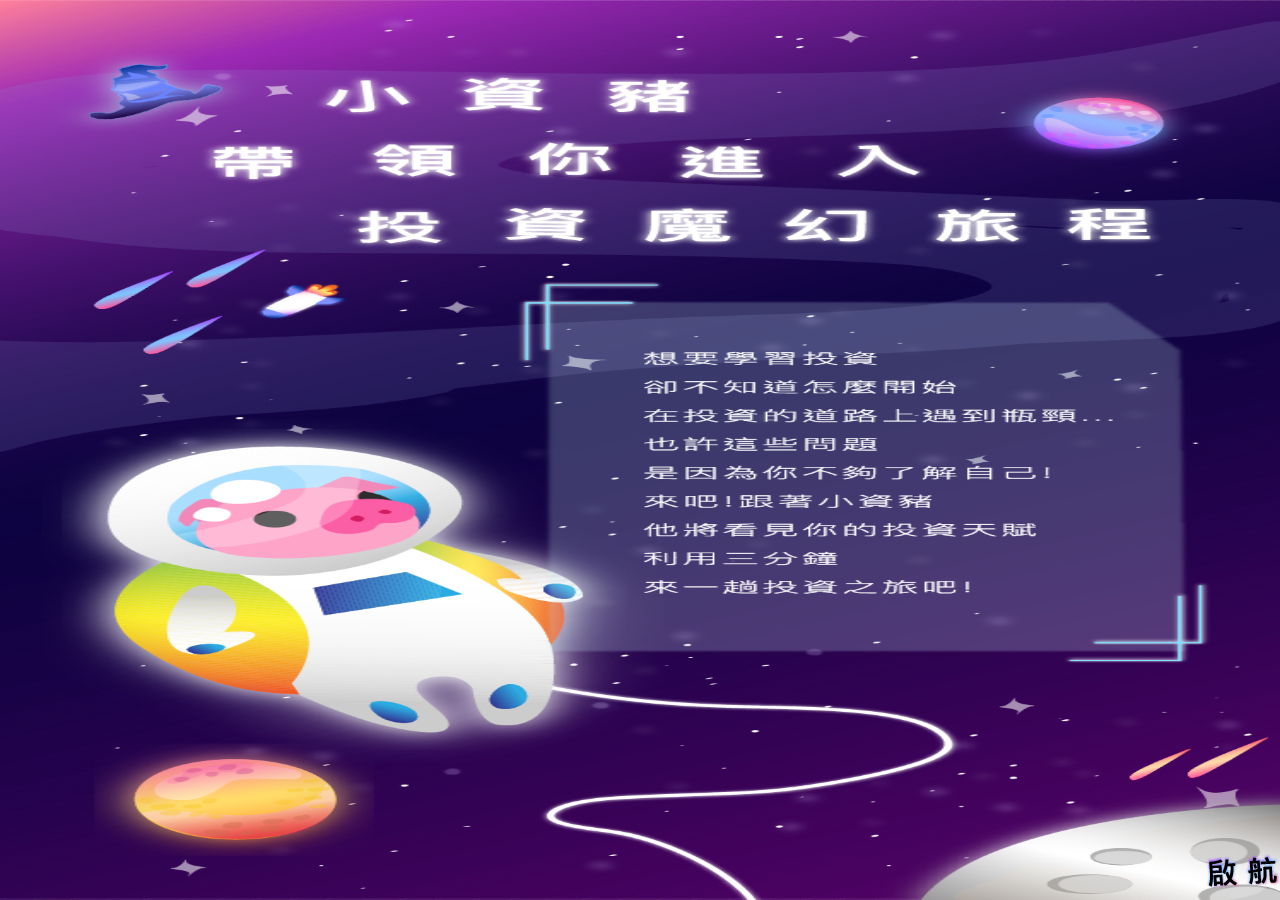
<file: index.html>
<!DOCTYPE html>
<html>
    <head>
        <meta charset="utf-8">
        <title>小資豬帶領你進入投資魔幻旅程</title>
        <meta name="viewport" content="width=device-width, initial-scale=1.0">
		<meta http-equiv="Content-Type" content="text/html; charset=UTF-8" />
        <link rel="stylesheet" href="https://cdn.staticfile.org/twitter-bootstrap/3.3.7/css/bootstrap.min.css">  
        <link rel="stylesheet" href="css/questions.css?<?=time();?>">  
		<script src="https://cdn.staticfile.org/jquery/2.1.1/jquery.min.js"></script>
		<link rel="shortcut icon" href="./favicon.ico" />
        <script src="https://cdn.staticfile.org/twitter-bootstrap/3.3.7/js/bootstrap.min.js"></script>
		<script src="https://static.line-scdn.net/liff/edge/2.1/sdk.js"></script>
		<script>
			window.onload = function () {

				if(liff.isInClient())
				{

				
				var myLiffId = "1598840872-V4amMq00";
				liff
					.init({
					    liffId: myLiffId 
					})
					.then(() => {
						var accessToken = liff.getAccessToken();
						$.ajax({
							type: "POST",
							url: './login.php',
							data: {accessToken:accessToken},
							success: function(msg) {
								if(msg == "true"){
									document.getElementById("start").disabled = false;
								}else{
									liff.login();
								}
							},
						});
					})
					.catch((err) => {
						console.log('22322');
						console.log('err', err);
					});

				}
				else
				{
					alert('請使用行動版Line來開啟此網頁');
					var opened=window.open('about:blank','_self'); opened.close();
				}
			}
			
		</script>
		<style>
			body{
			background-image:url(./img/indexcontent.png);
			height: 100%;
			
			position: relative;
			background-size: 100% 100% ;
			background-repeat: no-repeat;
			}
		</style>
    </head>
    <body >
	
       
		<div >
		
			
				<div class="col-md-4 text-right" style=" height:100%;width:100%;position: absolute;">
					<div style="position: absolute;bottom:0px;right: 0px;">
					<button id="start" type="button" style="background-image:url(./img/indexbut.png) ;height: 45px;width:75px;background-color:rgba(255, 255, 255, 0);border:0px none; background-repeat: no-repeat" onclick="location.href='first.php'"  disabled="disabled"  ></button>
				</div>
			</div>
		</div>
        
    </body>
</html>
</file>
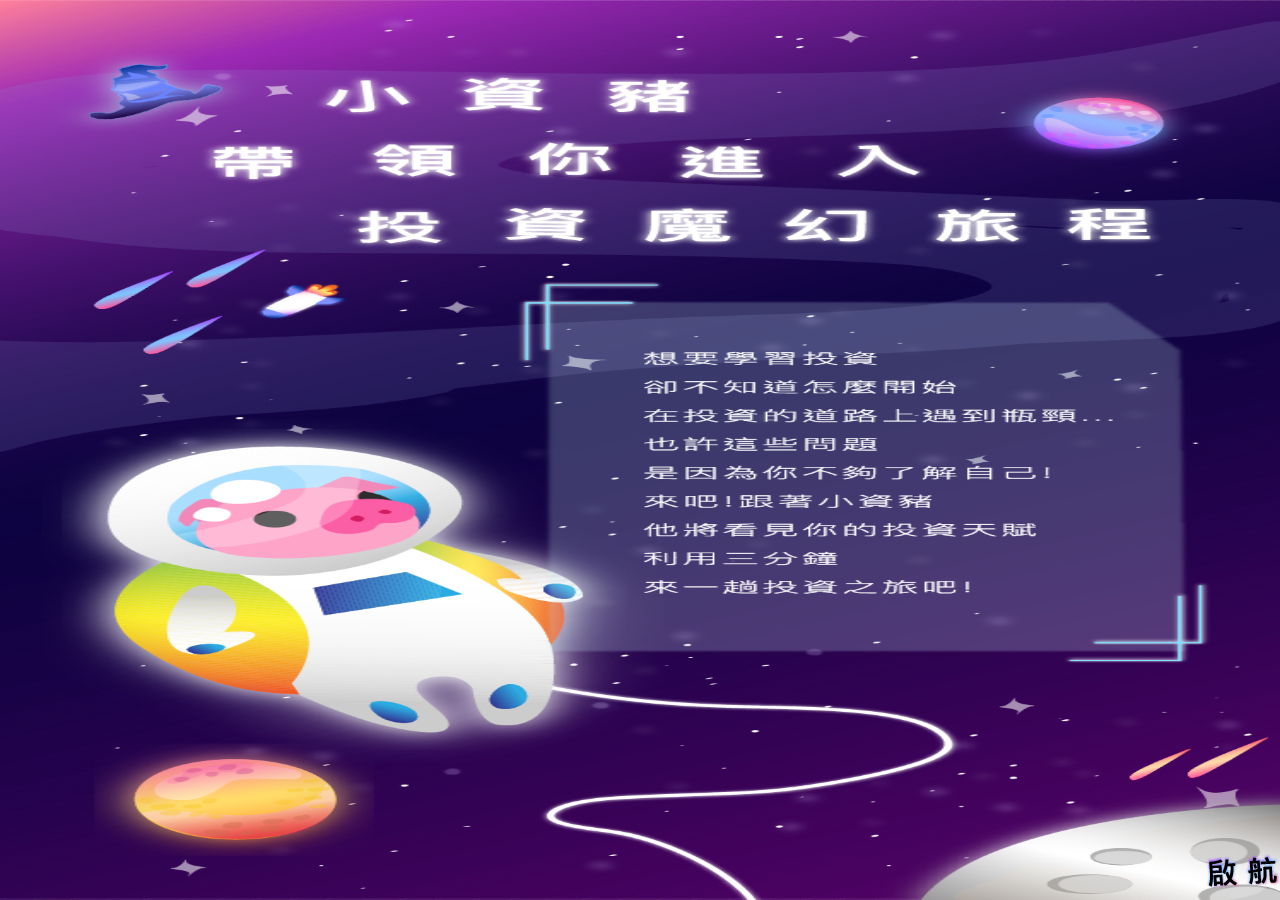
<file: index copy.html>
<!DOCTYPE html>
<html>
    <head>
        <meta charset="utf-8">
        <title>小資豬帶領你進入投資魔幻旅程</title>
        <meta name="viewport" content="width=device-width, initial-scale=1.0">
		<meta http-equiv="Content-Type" content="text/html; charset=UTF-8" />
        <link rel="stylesheet" href="https://cdn.staticfile.org/twitter-bootstrap/3.3.7/css/bootstrap.min.css">  
        <link rel="stylesheet" href="css/questions.css?<?=time();?>">  
	    <script src="https://cdn.staticfile.org/jquery/2.1.1/jquery.min.js"></script>
        <script src="https://cdn.staticfile.org/twitter-bootstrap/3.3.7/js/bootstrap.min.js"></script>
		<script src="https://static.line-scdn.net/liff/edge/2.1/sdk.js"></script>
		<script>
			window.onload = function () {

				if(liff.isInClient())
				{

				
				var myLiffId = "1598840872-V4amMq00";
				liff
					.init({
					    liffId: myLiffId 
					})
					.then(() => {
						var accessToken = liff.getAccessToken();
						$.ajax({
							type: "POST",
							url: './login.php',
							data: {accessToken:accessToken},
							success: function(msg) {
								if(msg == "true"){
									document.getElementById("start").disabled = false;
								}else{
									liff.login();
								}
							},
						});
					})
					.catch((err) => {
						console.log('22322');
						console.log('err', err);
					});

				}
				else
				{
					alert('請使用行動版Line來開啟此網頁');
					window.location.href="about:blank";
  					window.close();
				}
			}
			
		</script>
		<style>
			body{
			background-image:url(./img/indexcontent.png);
			height: 100%;
			weight: auto;
			position: relative;
			background-size: 100% 100% ;
			background-repeat: no-repeat;
			}
		</style>
    </head>
    <body >
	
       
		<div >
		
			
				<div class="col-md-4 text-right" style=" height:100%;width:100%;position: absolute;">
					<div style="position: absolute;bottom:0px;right: 0px;">
					<button id="start" type="button" style="background-image:url(./img/indexbut.png) ;height: 45px;width:75px;background-color:rgba(255, 255, 255, 0);border:0px none; background-repeat: no-repeat" onclick="location.href='first.php'"  disabled="disabled"  ></button>
				</div>
			</div>
		</div>
        
    </body>
</html>
</file>
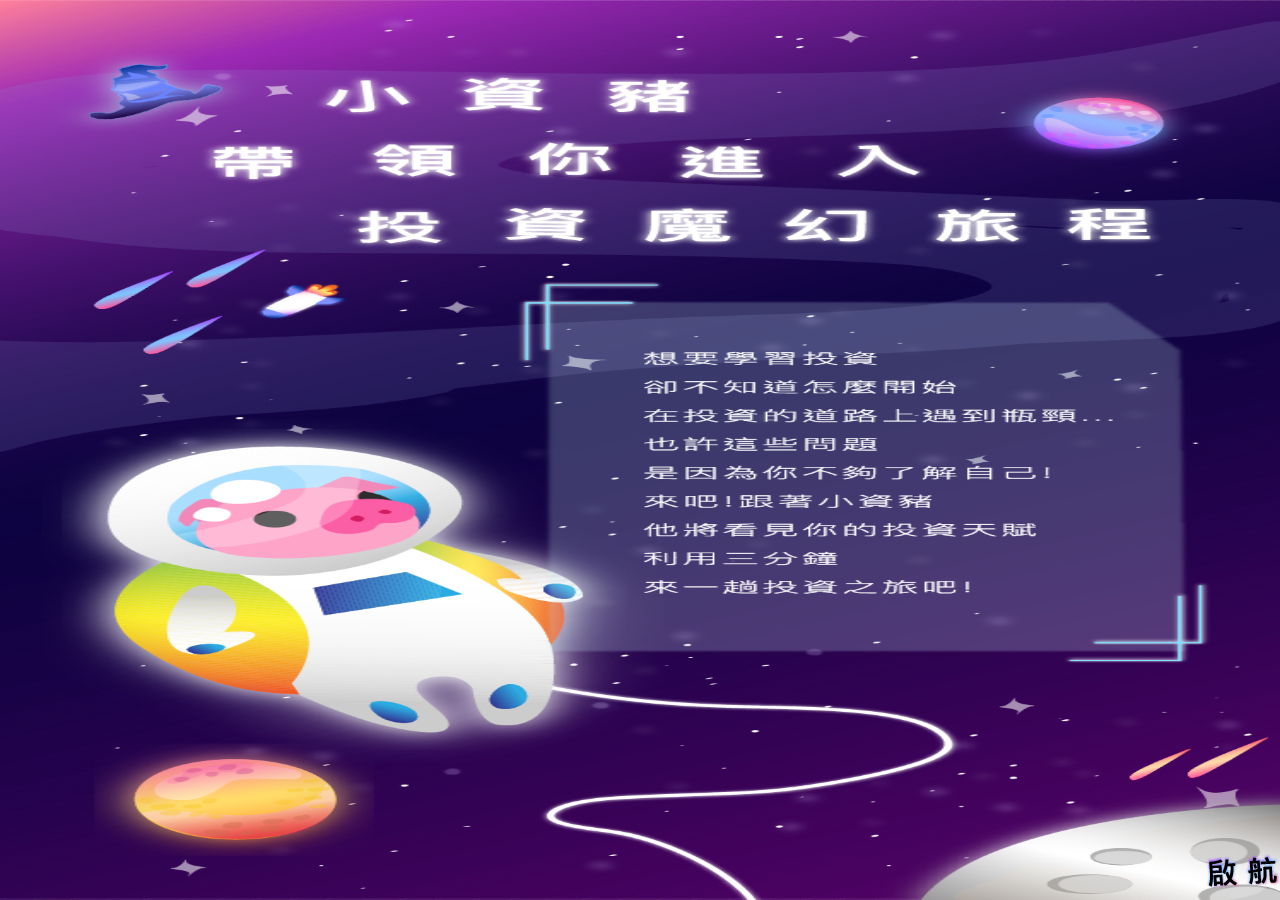
<file: indexlocal.html>
<!DOCTYPE html>
<html>
    <head>
		<meta charset="utf-8">
		<link rel="shortcut icon" href="./favicon.ico" />
        <title>小資豬帶領你進入投資魔幻旅程</title>
        <meta name="viewport" content="width=device-width, initial-scale=1.0">
		<meta http-equiv="Content-Type" content="text/html; charset=UTF-8" />
        <link rel="stylesheet" href="https://cdn.staticfile.org/twitter-bootstrap/3.3.7/css/bootstrap.min.css">  
        <link rel="stylesheet" href="css/questions.css?<?=time();?>">  
	    <script src="https://cdn.staticfile.org/jquery/2.1.1/jquery.min.js"></script>
        <script src="https://cdn.staticfile.org/twitter-bootstrap/3.3.7/js/bootstrap.min.js"></script>
		<script src="https://static.line-scdn.net/liff/edge/2.1/sdk.js"></script>
		<script>
			window.onload = function () {
				var myLiffId = "1598840872-V4amMq00";
				liff
					.init({
					    liffId: myLiffId 
					})
					.then(() => {
						var accessToken = liff.getAccessToken();
						$.ajax({
							type: "POST",
							url: './login.php',
							data: {accessToken:accessToken},
							success: function(msg) {
								if(msg == "true"){
									document.getElementById("start").disabled = false;
								}else{
									liff.login();
								}
							},
						});
					})
					.catch((err) => {
						console.log('22322');
						console.log('err', err);
					});

				
			}
			
		</script>
		<style>
			body{
			background-image:url(./img/indexcontent.png);
			height: 100%;
	
			position: relative;
			background-size: 100% 100% ;
			background-repeat: no-repeat;
			}
		</style>
    </head>
    <body >
	
       
		<div >
		
			
				<div class="col-md-4 text-right" style=" height:100%;width:100%;position: absolute;">
					<div style="position: absolute;bottom:0px;right: 0px;">
					<button id="start" type="button" style="background-image:url(./img/indexbut.png) ;height: 45px;width:75px;background-color:rgba(255, 255, 255, 0);border:0px none; background-repeat: no-repeat" onclick="location.href='first.php'"  disabled="disabled"  ></button>
				</div>
			</div>
		</div>
        
    </body>
</html>
</file>
<file: css/questions.css>
body, html {
  height: 100%;
  margin: 0;
  font-family: Arial,sans-serif;
}

.header-background {
  
  height: 30%;
  width: 100%;
  
}

.header-profile {
  
  height: 10%;
  width: 100%;
  
}

.header-text {
  color: #000000;
  font-size: xx-large;
  
  height: initial;
  width: center;
  margin-left:15%;
  font-weight:bold;
  text-align: center;
}

.content-background {
  background-image: url("../img/content.jpg");
  height: 100%;
  background-position: center;
  background-repeat: no-repeat;
  background-size: cover;
  position: relative;
}

.indexcontent-background {
  background-image: url("../img/indexcontent.jpg");
  width: 375px;
  height: 667px;
  background-position: center;
  background-repeat: no-repeat;
  background-size: cover;
  position: relative;
}


.content-background-repeat {
  background-image: url("../img/content.jpg");
  background-position: center;
  position: relative;
}

.test-background{
  background-image:url("../img/testbackground.png");
  background-repeat: no-repeat;
  background-size: 100% 120%;
}

.answer-background{
  

  background-position: center;
  background-repeat: no-repeat;
  background-size: cover;
  position: relative;
}

.profile-background{
  background-image: url("../img/profile.png");
  width: 375px;
  height: 667px;
  background-position: center;
  background-repeat: no-repeat;
  background-size: cover;
  position: relative;
}

.content-background-repeat-alpha {
  height: 100%;
  left: 0;
  right: 0;
  top: 0;
  bottom: 0;
  background:rgba(255,255,255,0.4);
}

.moon{
  background-image: url("../img/moon.png");
  background-position:center ;
  background-repeat: no-repeat;
  background-size: cover;
  height: 340px;

}

.content-text {
  color: #32190E;
  font-size: large;
  font-size: 16px;
  height: 50%;
  margin-left:57.68px;
  
}

.test-table{
  width:100%; 
  table-layout:fixed;
}

.questions-text {
  color: #CDEFF7;
  font-size: medium;
  margin-left:5%;
 
}

.questionsTitle-text {
  font-weight:bold;
  color: #000000;
  font-size: small;
}
a:link {
  color:#40210F;
  font-size:18px;
  font-weight:bold;
  }

a:visited {
  color:#40210F;
  font-size:18px;
  font-weight:bold;
  }

.ans-title {
  color: #32190E;
  font-size: 20px;
  height: initial;
  font-weight:bold;
  text-align: center;

}

.ans-title-small{
  font-size:12px;
  height: initial;
  text-align:center;
}

.indexbtn{
  background-image:url(../img/indexbut.png) ;
   width:131.58px;height: 43.94px;
   margin-top: 170px;
   background-color:rgba(255, 255, 255, 0);
   border:0px none;
}

.submitbtn{
  background-image:url(../img/submit.png) ;
  width:120px;
  height: 60px; 
  background-color:rgba(255, 255, 255, 0);
  border:0px none;
  background-repeat: no-repeat;
  background-size:120px 60px;

}

.nextbtn{
  text-align: center;
  background-image:url(../img/next.png) ;
  width:88px;
  height: 41px; 
  background-color:rgba(255, 255, 255, 0);
  border:0px none;
  background-size: cover;
}
.finalbtn{
  text-align: center;
  background-image:url(../img/finalsubmit.png) ;
  width:61px;
  height: 31px; 
  background-color:rgba(255, 255, 255, 0);
  border:0px none;
  background-size: cover;
  background-repeat: no-repeat;
}

.ans-img-frame {
  height: 155px; 
  width: 275px;
  position: relative;
}
.ans-img {
  max-height: 100%;  
  max-width: 100%; 
  width: auto;
  height: auto;
  position: absolute;  
  
  bottom: 0;  
  left: 0;  
  right: 0;  
  margin: auto;
}

.ans-people-text {
  color: #40210F;
  font-size: 14px;
  background-color: rgba(247,247,247,0.4);
  margin-left: 10%;
  margin-right: 10%;
  border-radius:20px;
  padding:3%;
  text-align: left;
}

.ans-type-title {
  
  color: #32190E;
  font-weight:bold;
  font-size: 24px;
  text-align: center;
  
}

.ans-type-text {
  color: #32190E;
  font-size: 14px; 
  margin-left: 18%;
  margin-right: 18%;
  text-align: left;
}


.ad-background {
  width: 100%;
  height: 100%;
  position: relative;
}

.ad-title {
  color: #171d42;
  font-size:22px;
  position: absolute;
  top: 35%;
  left: 40%;
}
.ad-content {
  color: #171d42;
  font-size: 12px;
  position: absolute;
  top: 63%;
  left: 40%;
}
.ad-1 {
  position: absolute;
  top: 13%;
  margin-left:15%;
  margin-right:15%;
  width: 270px;
  
}

.ad-2 {
  position: absolute;
  top: 30%;
  margin-left:15%;
  margin-right:15%;
  width: 270px;
  
}

.ad-3 {
  position: absolute;
  top: 47%;
  margin-left:15%;
  margin-right:15%;
  width: 270px;
 
}

.ad-border{
  border-radius:15px;
  background-color: rgba(253,253,252,0.6);
  padding:5%;
}

.ad-4 {
  position: absolute;
  top: 64%;
  margin-left:15%;
  margin-right:15%;
  width: 270px;
}




.compass-img{
  position: absolute;
  top: 35%;
  left: 20px;
  width: 150px;
}

.form-div {
  width: 90%;
  margin-left:5%;
  margin-right:5%;
}

.center-horizontal {
  text-align: center;
  
}

.center-vertical {
  top: 50%;
  text-align: center;
  transform: translateY(-50%);
}

.profile-title{
  background-image:url(../img/profiletitle.png) ;
  background-repeat: no-repeat;
  color:#CDEFF7 ;
  font-weight:bold;

}

.answer{
  width:100%;
  
}

.radio-color{
  color:#CDEFF7;
}
</file>
